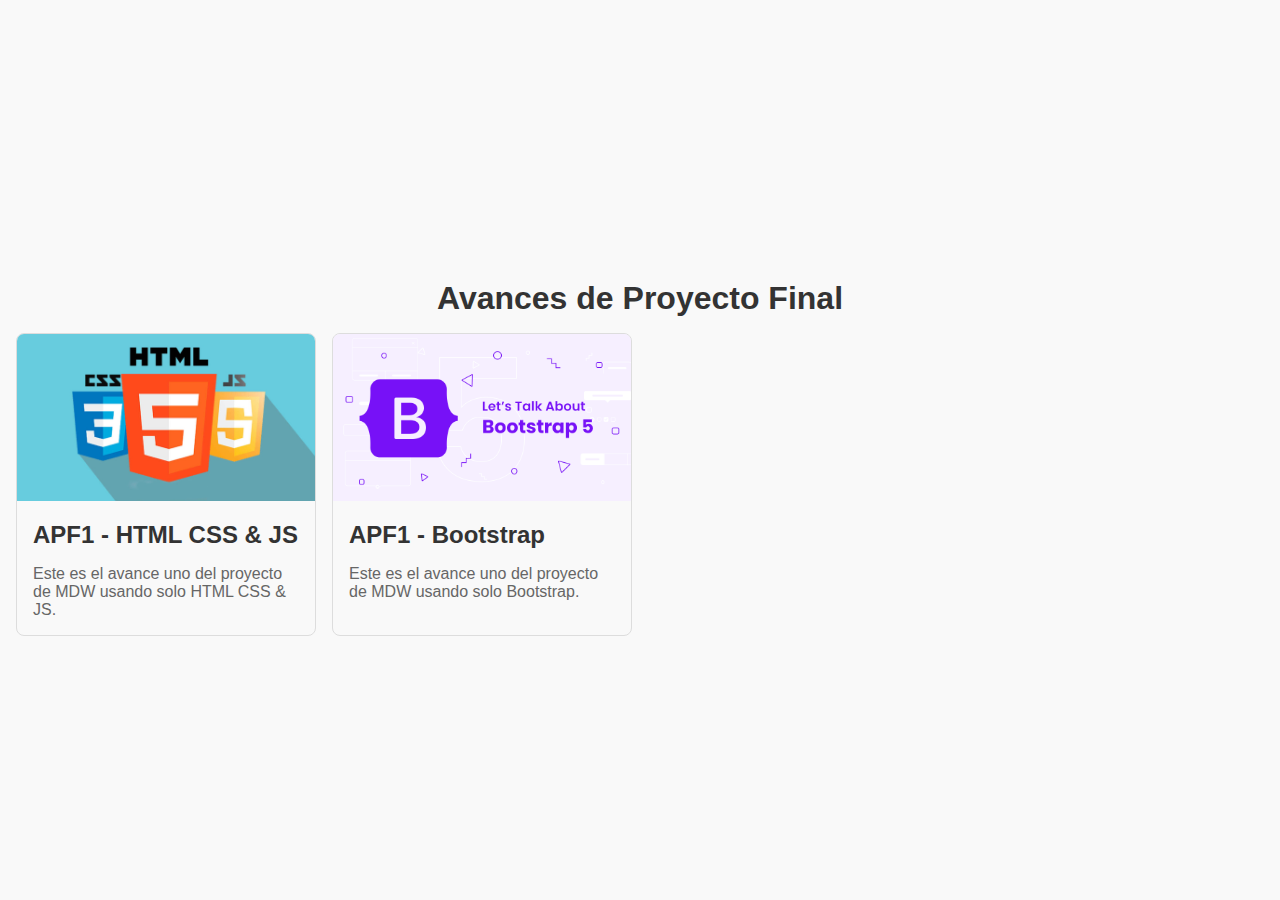
<file: index.html>
<!DOCTYPE html>
<html lang="es">
<head>
  <meta charset="UTF-8" />
  <meta name="viewport" content="width=device-width, initial-scale=1.0" />
  <link rel="stylesheet" href="assets/style.css">
  <title>Avances de Proyecto Final</title> <!-- Cambié el título del documento para ser más descriptivo -->
</head>
<body>
  <h1 style="text-align: center; margin: 1rem;">Avances de Proyecto Final</h1> <!-- Añadí estilo para centrar el título -->
  
  <div class="card-container"> <!-- Contenedor para las tarjetas -->
    <a href="./seraphine_code/pages/index.html" class="card">
      <img src="assets/html-css-javascript.jpg" alt="Descripción de la imagen" class="card-img" />
      <h2 class="card-title">APF1 - HTML CSS & JS</h2>
      <p class="card-description">
        Este es el avance uno del proyecto de MDW usando solo HTML CSS & JS.
      </p>
    </a>
    
    <a href="./seraphine_code_bootstrap/pages/index.html" class="card">
      <img src="assets/bootstrap.png" alt="Descripción de la imagen" class="card-img" />
      <h2 class="card-title">APF1 - Bootstrap</h2>
      <p class="card-description">
        Este es el avance uno del proyecto de MDW usando solo Bootstrap.
      </p>
    </a>
  </div>
</body>
</html>
</file>
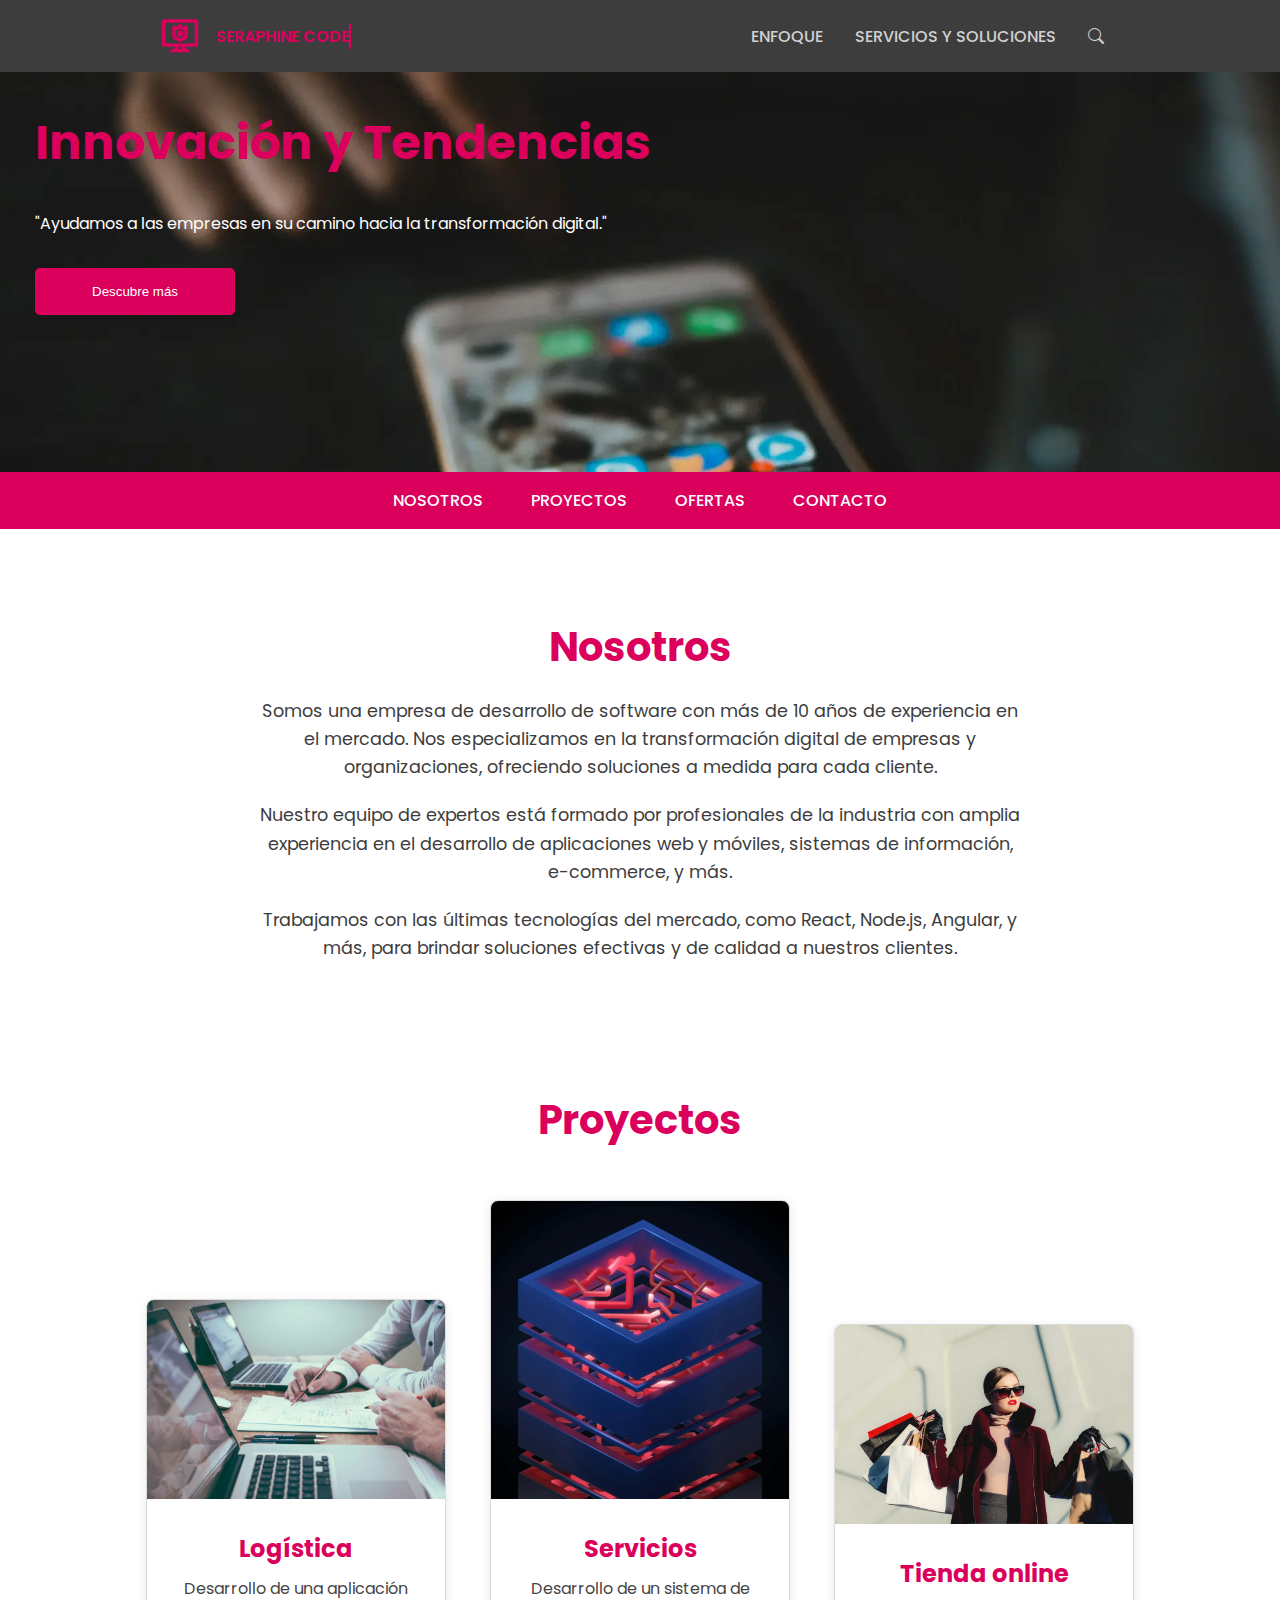
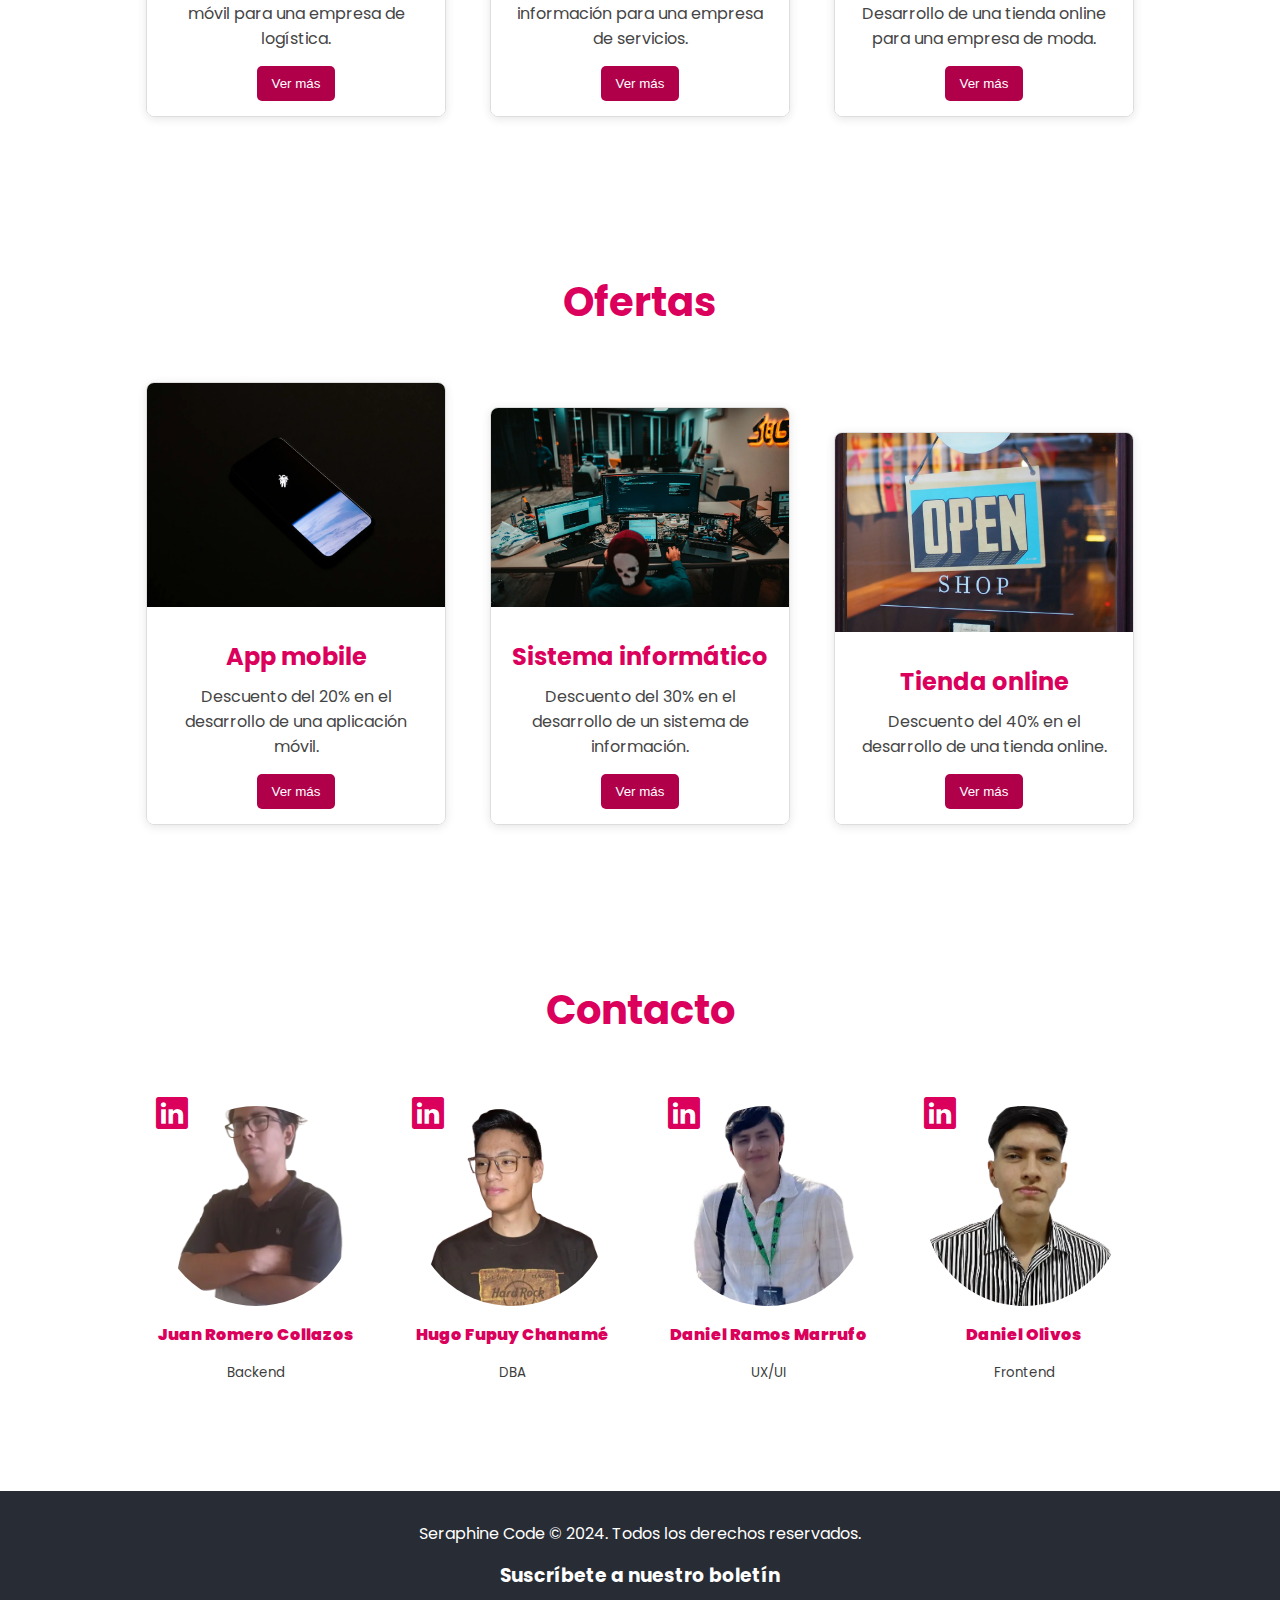
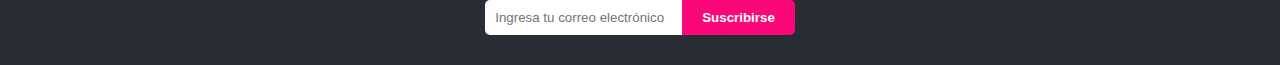
<file: seraphine_code/pages/index.html>
<!DOCTYPE html>
<html lang="es">
  <head>
    <meta charset="UTF-8" />
    <meta name="viewport" content="width=device-width, initial-scale=1.0" />
    <link rel="icon" href="../favicon.svg" type="image/svg+xml" />
    <link
      rel="stylesheet"
      href="https://cdn.jsdelivr.net/npm/bootstrap-icons@1.11.3/font/bootstrap-icons.min.css"
    />
    <link rel="stylesheet" href="../src/css/style.css" />
    <title>seraphine code :: Inicio</title>
  </head>
  <body>
    <header>
      <a href="#" class="logo">
        <img src="../favicon.svg" alt="Seraphine Code" />
        <h1>seraphine code</h1>
      </a>
      <nav>
        <ul>
          <li class="btn-container">
            <a href="#" class="btn-nav">Enfoque</a>
            <div class="drop-down">
              <a href="#">Transformación de servicio de TI</a>
              <a href="#">Transformación de porfolio de aplicaciones</a>
            </div>
          </li>
          <li class="btn-container">
            <a href="#" class="btn-nav">Servicios y soluciones</a>
            <div class="drop-down service-solution">
              <div class="container-service">
                <h2>Servicios</h2>
                <a href="#">Mantenimiento</a>
                <a href="#">Desarrollo</a>
                <a href="#">Consultoría</a>
              </div>
              <div class="container-service">
                <h2>Soluciones</h2>
                <a href="#">E-commerce</a>
                <a href="#">Sistemas de información</a>
                <a href="#">Aplicaciones móviles</a>
              </div>
            </div>
          </li>
          <li class="btn-container">
            <i class="bi bi-search"></i>
            <div class="drop-down search">
              <input type="text" placeholder="Buscar aquí" />
            </div>
          </li>
        </ul>
      </nav>
    </header>
    <section class="slider">
      <div class="slider-container">
        <div class="slide">
          <img src="../src/img/imagen1.webp" alt="Slide 1" />
          <div class="slide-content">
            <h2>Innovación y Tendencias</h2>
            <p>
              "Ayudamos a las empresas en su camino hacia la transformación
              digital."
            </p>
            <button>Descubre más</button>
          </div>
        </div>
        <div class="slide">
          <img src="../src/img/imagen2.webp" alt="Slide 2" />
          <div class="slide-content">
            <h2>Equipo de Expertos</h2>
            <p>
              "Colaboramos con expertos de la industria para ofrecerte lo
              mejor."
            </p>
            <button>Descubre más</button>
          </div>
        </div>
        <div class="slide">
          <img src="../src/img/imagen3.webp" alt="Slide 3" />
          <div class="slide-content">
            <h2>Tecnologías Utilizadas</h2>
            <p>
              "Utilizamos las últimas tecnologías como React, Node.js, y más
              para brindar soluciones efectivas."
            </p>
            <button>Descubre más</button>
          </div>
        </div>
      </div>
    </section>
    <nav class="nav-secundary">
      <a href="./#nosotros">Nosotros</a>
      <a href="./#proyectos">Proyectos</a>
      <a href="./#ofertas">Ofertas</a>
      <a href="./#contacto">Contacto</a>
    </nav>
    <main>
      <section id="nostros">
        <h2>Nosotros</h2>
        <p>
          Somos una empresa de desarrollo de software con más de 10 años de
          experiencia en el mercado. Nos especializamos en la transformación
          digital de empresas y organizaciones, ofreciendo soluciones a medida
          para cada cliente.
        </p>
        <p>
          Nuestro equipo de expertos está formado por profesionales de la
          industria con amplia experiencia en el desarrollo de aplicaciones web
          y móviles, sistemas de información, e-commerce, y más.
        </p>
        <p>
          Trabajamos con las últimas tecnologías del mercado, como React,
          Node.js, Angular, y más, para brindar soluciones efectivas y de
          calidad a nuestros clientes.
        </p>
      </section>
      <section id="proyectos">
        <h2>Proyectos</h2>
        <div class="project">
          <img src="../src/img/proyecto1.webp" alt="Proyecto 1" />
          <div class="project-content">
            <h3>Logística</h3>
            <p>
              Desarrollo de una aplicación móvil para una empresa de logística.
            </p>
            <button onclick="openModal('modal1')">Ver más</button>
          </div>
        </div>
        <div class="project">
          <img src="../src/img/proyecto2.webp" alt="Proyecto 2" />
          <div class="project-content">
            <h3>Servicios</h3>
            <p>
              Desarrollo de un sistema de información para una empresa de
              servicios.
            </p>
            <button onclick="openModal('modal2')">Ver más</button>
          </div>
        </div>
        <div class="project">
          <img src="../src/img/proyecto3.webp" alt="Proyecto 3" />
          <div class="project-content">
            <h3>Tienda online</h3>
            <p>Desarrollo de una tienda online para una empresa de moda.</p>
            <button onclick="openModal('modal3')">Ver más</button>
          </div>
        </div>

        <!-- Modales -->
        <div id="modal1" class="modal">
          <div class="modal-content">
            <span class="close" onclick="closeModal('modal1')">&times;</span>
            <h3>Logística</h3>
            <p>
              Detalles sobre el desarrollo de una aplicación móvil para una
              empresa de logística. Esta aplicación móvil fue diseñada para
              optimizar los procesos de logística de la empresa, permitiendo
              un seguimiento en tiempo real de los envíos, la gestión de
              inventario y la coordinación de rutas de entrega. Además, se
              implementaron funcionalidades como la generación de informes y
              estadísticas para facilitar la toma de decisiones. El
              desarrollo de esta aplicación se realizó utilizando
              tecnologías como React Native y Firebase, garantizando un
              rendimiento y seguridad óptimos.
            </p>
          </div>
        </div>

        <div id="modal2" class="modal">
          <div class="modal-content">
            <span class="close" onclick="closeModal('modal2')">&times;</span>
            <h3>Servicios</h3>
            <p>
              Detalles sobre el desarrollo de un sistema de información para
              una empresa de servicios. Este sistema de información fue
              diseñado para optimizar los procesos internos de la empresa,
              permitiendo una gestión eficiente de los servicios ofrecidos.
              Se implementaron funcionalidades como la gestión de clientes,
              seguimiento de proyectos y generación de informes para
              facilitar la toma de decisiones. El desarrollo de este sistema
              se realizó utilizando tecnologías como HTML, CSS, JavaScript y
              MySQL, garantizando un rendimiento y seguridad óptimos.
            </p>
          </div>
        </div>

        <div id="modal3" class="modal">
          <div class="modal-content">
            <span class="close" onclick="closeModal('modal3')">&times;</span>
            <h3>Tienda online</h3>
            <p>
              Detalles sobre el desarrollo de una tienda online para una
              empresa de moda. Esta tienda online fue diseñada para ofrecer
              una experiencia de compra única y atractiva para los clientes.
              Implementamos un diseño moderno y funcional, con
              características como carrito de compras, opciones de pago
              seguras y seguimiento de pedidos en tiempo real. Además, se
              integraron herramientas de marketing digital para aumentar la
              visibilidad y el alcance de la tienda. Nuestro equipo de
              expertos en desarrollo web utilizó tecnologías como HTML, CSS,
              JavaScript y PHP para garantizar un rendimiento óptimo y una
              experiencia de usuario fluida. ¡Explora nuestra tienda online
              y descubre las últimas tendencias de moda!
            </p>
          </div>
        </div>
      </section>
      <section id="ofertas">
        <h2>Ofertas</h2>
        <div class="offer">
          <img src="../src/img/oferta1.webp" alt="Oferta 1" />
          <div class="offer-content">
            <h3>App mobile</h3>
            <p>Descuento del 20% en el desarrollo de una aplicación móvil.</p>
            <button>Ver más</button>
          </div>
        </div>
        <div class="offer">
          <img src="../src/img/oferta2.webp" alt="Oferta 2" />
          <div class="offer-content">
            <h3>Sistema informático</h3>
            <p>
              Descuento del 30% en el desarrollo de un sistema de información.
            </p>
            <button>Ver más</button>
          </div>
        </div>
        <div class="offer">
          <img src="../src/img/oferta3.webp" alt="Oferta 3" />
          <div class="offer-content">
            <h3>Tienda online</h3>
            <p>Descuento del 40% en el desarrollo de una tienda online.</p>
            <button>Ver más</button>
          </div>
        </div>
      </section>
      <section id="contacto">
        <h2>Contacto</h2>
        <div>
          <div class="dev">
            <a
              href="https://www.linkedin.com/in/juan-bladimir-romero-collazos/"
              class="social"
              ><i class="bi bi-linkedin"></i
            ></a>
            <img src="../src/img/juan_dev.webp" alt="" />
            <span>Juan Romero Collazos</span>
            <small>Backend</small>
          </div>
          <div class="dev">
            <a
              href="https://www.linkedin.com/in/hugo-fupuy-chamam%C3%A9-70002a304/"
              class="social"
              ><i class="bi bi-linkedin"></i
            ></a>
            <img src="../src/img/hugo_dev.webp" alt="" />
            <span>Hugo Fupuy Chanamé</span>
            <small>DBA</small>
          </div>
          <div class="dev">
            <a
              href="https://www.linkedin.com/in/daniel-ramos-marrufo-71969b247/"
              class="social"
              ><i class="bi bi-linkedin"></i
            ></a>
            <img src="../src/img/daniel_dev.webp" alt="" />
            <span>Daniel Ramos Marrufo</span>
            <small>UX/UI</small>
          </div>
          <div class="dev">
            <a href="#" class="social"><i class="bi bi-linkedin"></i></a>
            <img src="../src/img/daniel_olivares_dev.webp" alt="" />
            <span>Daniel Olivos</span>
            <small>Frontend</small>
          </div>
        </div>
      </section>
    </main>
    <footer>
      <div class="footer-container">
        <p>Seraphine Code &copy; 2024. Todos los derechos reservados.</p>
        <div class="footer-form">
          <h3>Suscríbete a nuestro boletín</h3>
          <form id="subscribe-form">
            <input
              type="email"
              placeholder="Ingresa tu correo electrónico"
              required
            />
            <button type="submit">Suscribirse</button>
          </form>
        </div>
      </div>
    </footer>
    <script src="../src/js/script.js"></script>
    <script src="../src/js/slider.js"></script>
    <script src="../src/js/modal.js"></script>
  </body>
</html>
</file>
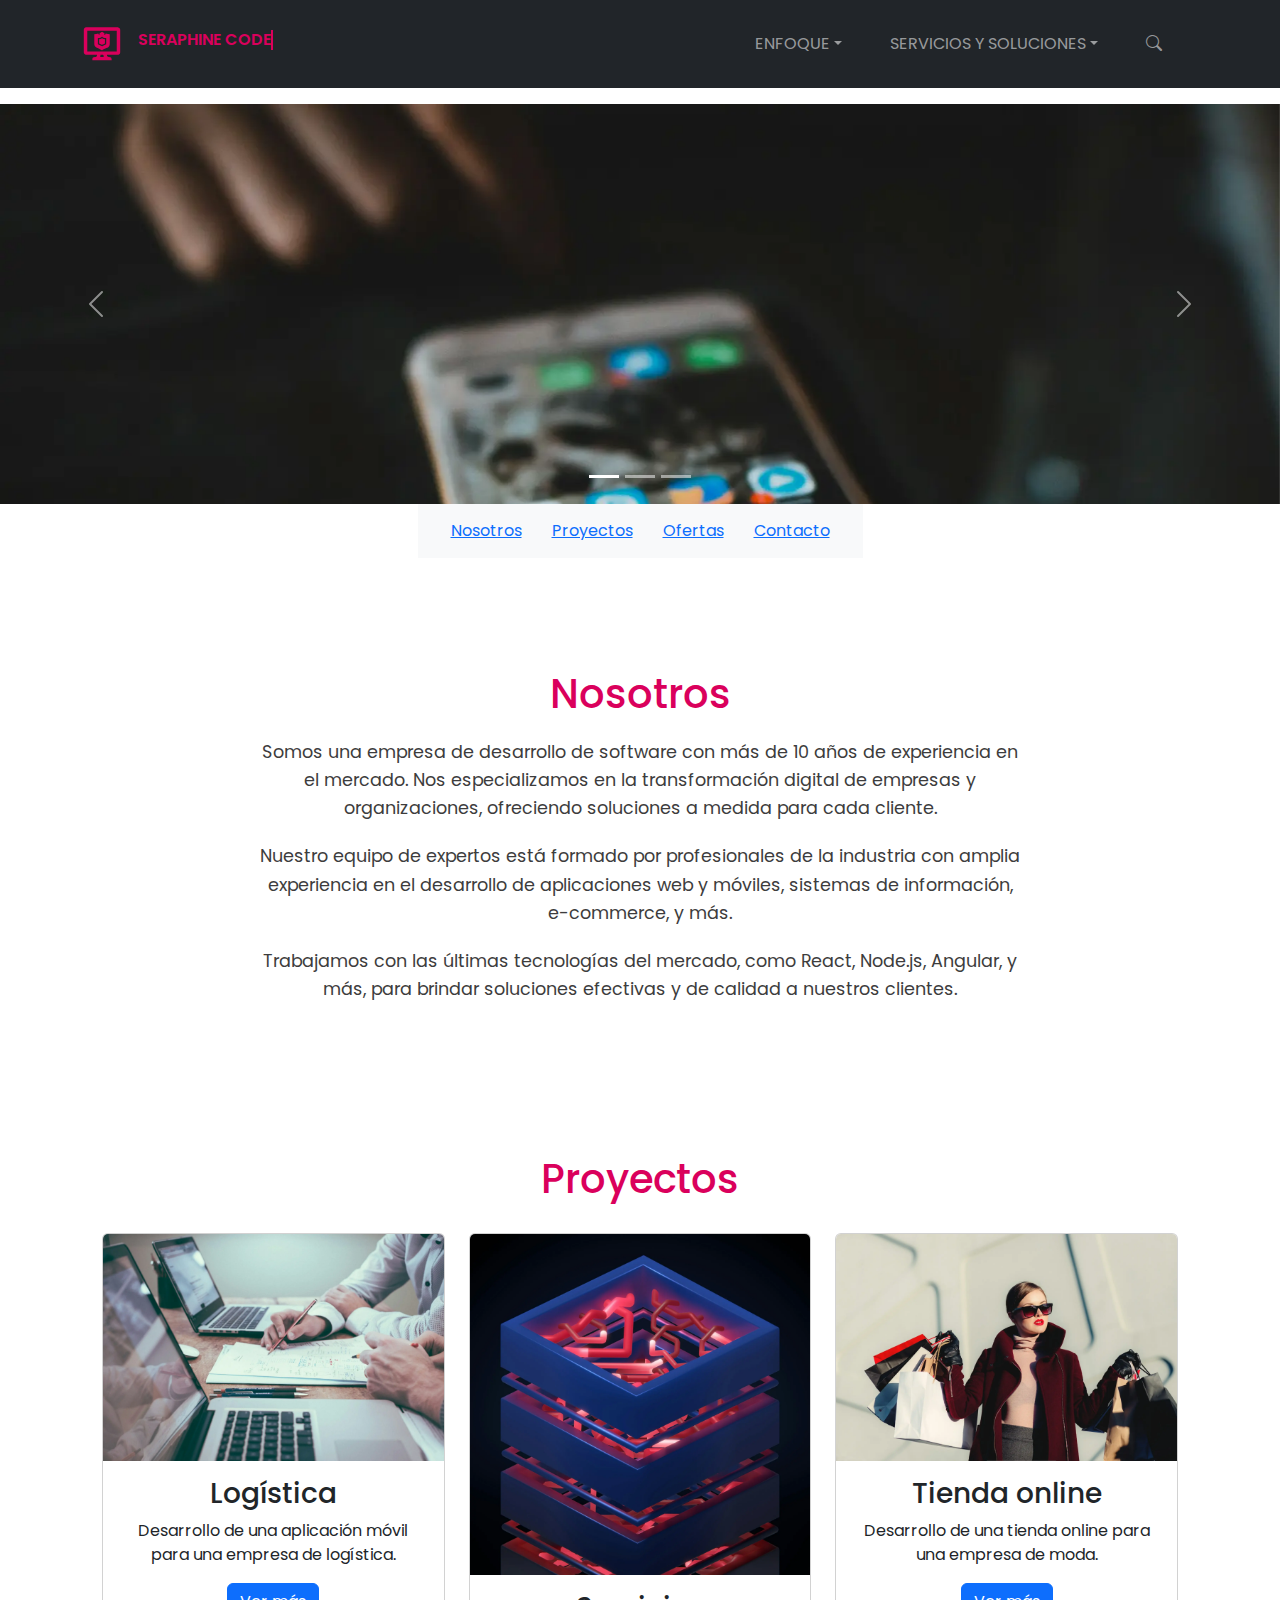
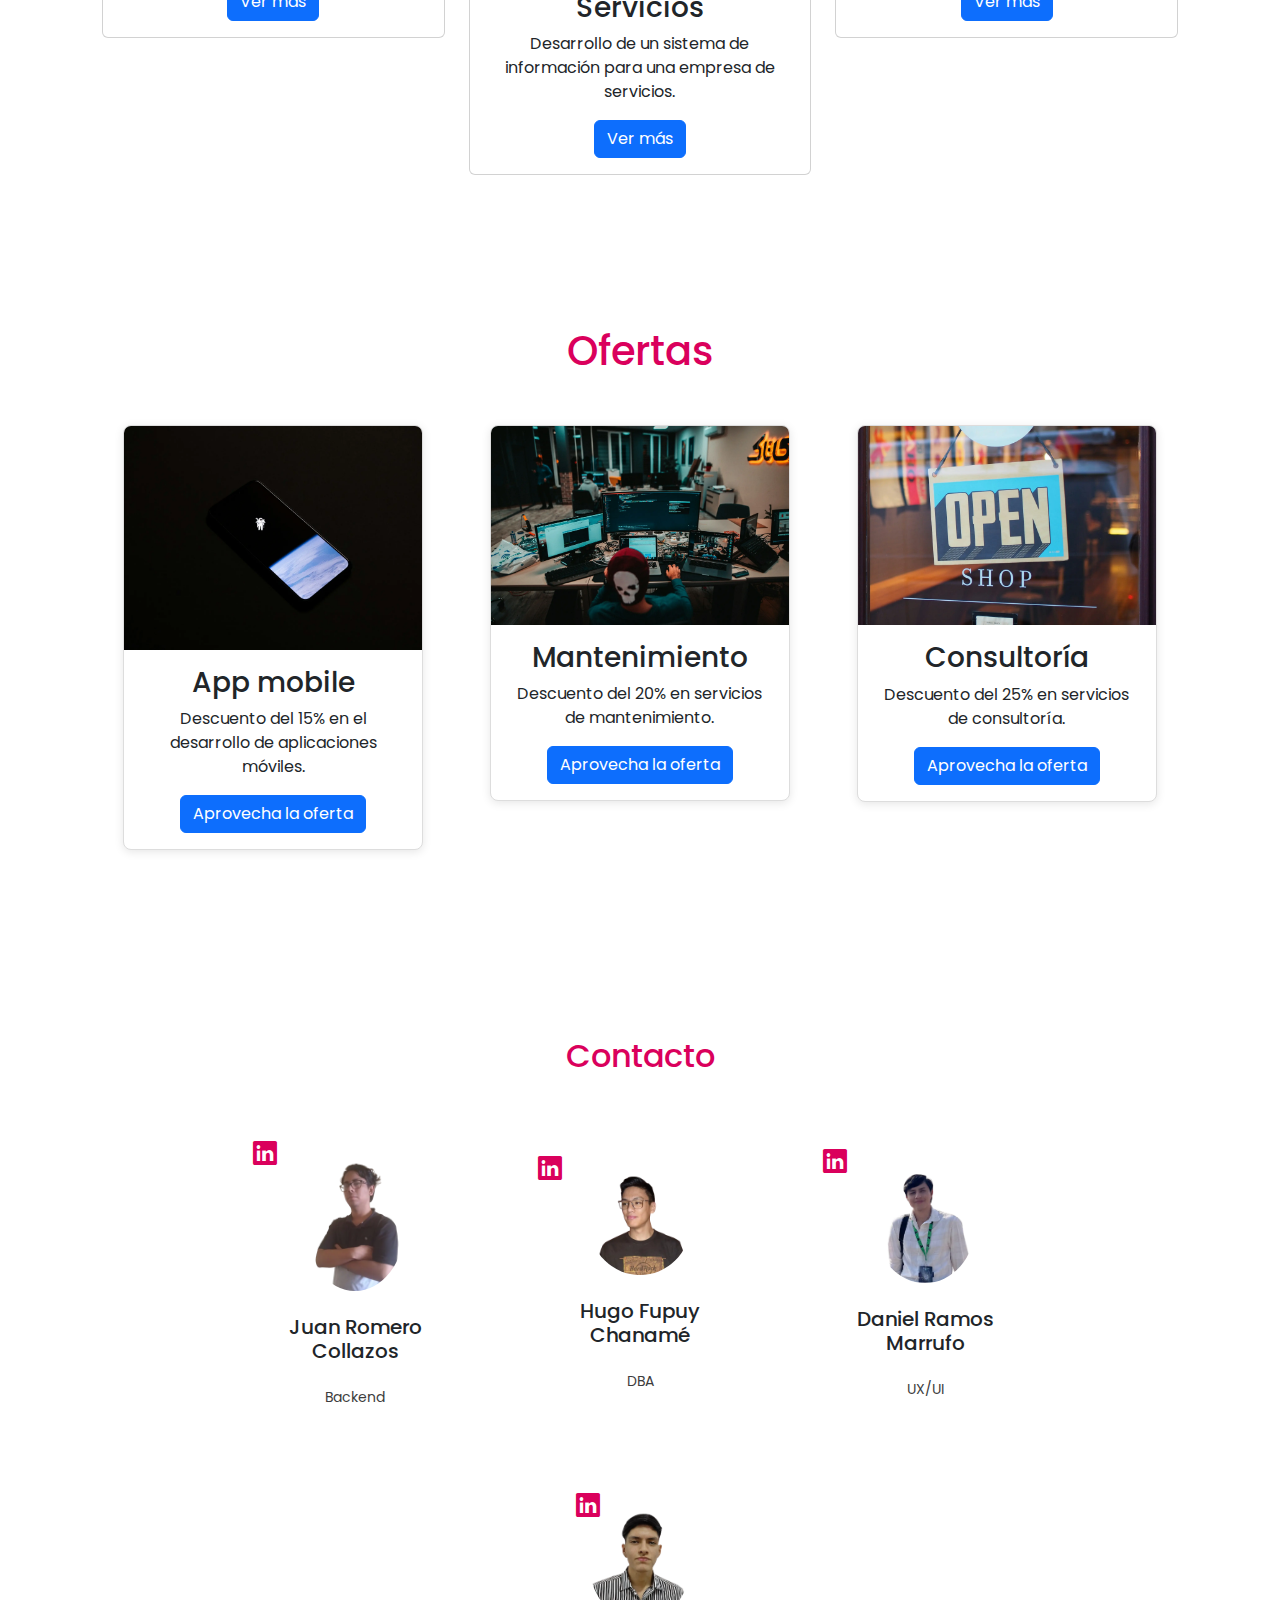
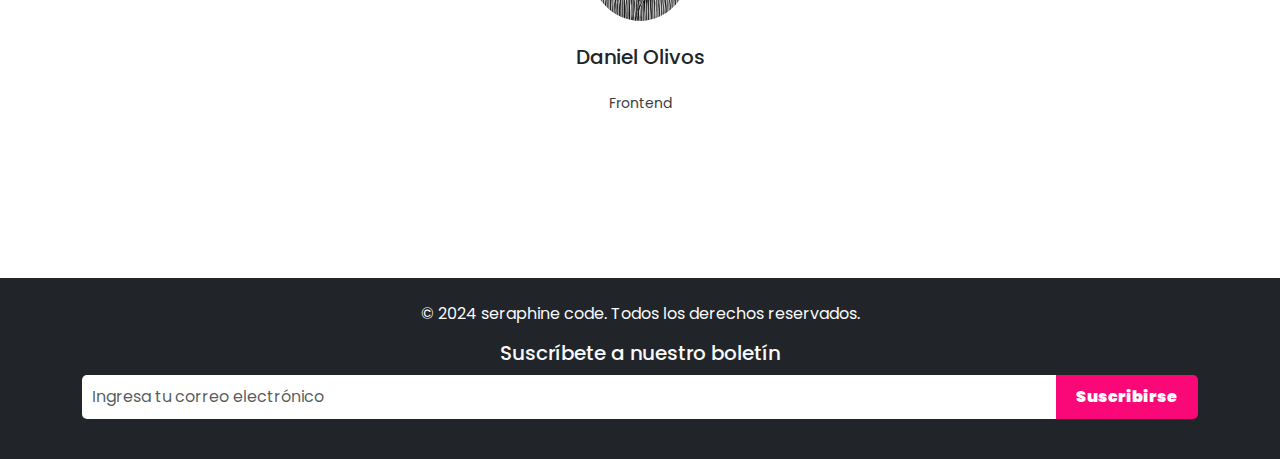
<file: seraphine_code_bootstrap/pages/index.html>
<!DOCTYPE html>
<html lang="es">
  <head>
    <meta charset="UTF-8" />
    <meta name="viewport" content="width=device-width, initial-scale=1.0" />
    <link rel="icon" href="../favicon.svg" type="image/svg+xml" />
    <link
      rel="stylesheet"
      href="https://cdn.jsdelivr.net/npm/bootstrap-icons@1.11.3/font/bootstrap-icons.min.css"
    />
    <link
      href="https://cdn.jsdelivr.net/npm/bootstrap@5.3.3/dist/css/bootstrap.min.css"
      rel="stylesheet"
      integrity="sha384-QWTKZyjpPEjISv5WaRU9OFeRpok6YctnYmDr5pNlyT2bRjXh0JMhjY6hW+ALEwIH"
      crossorigin="anonymous"
    />
    <script
      src="https://cdn.jsdelivr.net/npm/bootstrap@5.3.3/dist/js/bootstrap.bundle.min.js"
      integrity="sha384-YvpcrYf0tY3lHB60NNkmXc5s9fDVZLESaAA55NDzOxhy9GkcIdslK1eN7N6jIeHz"
      crossorigin="anonymous"
    ></script>
    <link rel="stylesheet" href="../src/css/style.css" />
    <title>seraphine code :: Inicio</title>
  </head>
  <body>
    <header class="bg-dark p-3">
      <div class="container d-flex justify-content-between align-items-center">
        <a href="#" class="logo d-flex align-items-center">
          <img src="../favicon.svg" alt="Seraphine Code" class="mr-2" />
          <h1 class="h4">seraphine code</h1>
        </a>
        <nav class="navbar navbar-expand-sm bg-dark navbar-dark">
          <div class="container-fluid">
            <!-- Botón colapsable para pantallas pequeñas -->
            <button
              class="navbar-toggler"
              type="button"
              data-bs-toggle="collapse"
              data-bs-target="#navbarContent"
            >
              <span class="navbar-toggler-icon"></span>
            </button>

            <!-- Contenido del navbar -->
            <div class="collapse navbar-collapse" id="navbarContent">
              <ul class="navbar-nav me-auto">
                <!-- Primer dropdown -->
                <li class="nav-item dropdown">
                  <a
                    href="#"
                    class="nav-link dropdown-toggle"
                    id="enfoqueDropdown"
                    role="button"
                    data-bs-toggle="dropdown"
                    aria-expanded="false"
                    >Enfoque</a
                  >
                  <ul class="dropdown-menu" aria-labelledby="enfoqueDropdown">
                    <li>
                      <a class="dropdown-item" href="#"
                        >Transformación de servicio de TI</a
                      >
                    </li>
                    <li>
                      <a class="dropdown-item" href="#"
                        >Transformación de portafolio de aplicaciones</a
                      >
                    </li>
                  </ul>
                </li>

                <!-- Segundo dropdown -->
                <li class="nav-item dropdown">
                  <a
                    href="#"
                    class="nav-link dropdown-toggle"
                    id="serviciosDropdown"
                    role="button"
                    data-bs-toggle="dropdown"
                    aria-expanded="false"
                    >Servicios y soluciones</a
                  >
                  <ul class="dropdown-menu" aria-labelledby="serviciosDropdown">
                    <h6 class="dropdown-header">Servicios</h6>
                    <li><a class="dropdown-item" href="#">Mantenimiento</a></li>
                    <li><a class="dropdown-item" href="#">Desarrollo</a></li>
                    <li><a class="dropdown-item" href="#">Consultoría</a></li>
                    <div class="dropdown-divider"></div>
                    <h6 class="dropdown-header">Soluciones</h6>
                    <li><a class="dropdown-item" href="#">E-commerce</a></li>
                    <li>
                      <a class="dropdown-item" href="#"
                        >Sistemas de información</a
                      >
                    </li>
                    <li>
                      <a class="dropdown-item" href="#">Aplicaciones móviles</a>
                    </li>
                  </ul>
                </li>

                <!-- Icono de búsqueda con barra colapsable -->
                <li class="nav-item">
                  <a
                    class="nav-link"
                    href="#"
                    data-bs-toggle="collapse"
                    data-bs-target="#searchBar"
                    aria-expanded="false"
                  >
                    <i class="bi bi-search"></i>
                  </a>
                </li>
              </ul>

              <!-- Barra de búsqueda colapsable -->
              <div class="collapse mr-2" id="searchBar">
                <input
                  type="text"
                  class="form-control"
                  placeholder="Buscar aquí"
                  style="width: 200px"
                />
              </div>
            </div>
          </div>
        </nav>
      </div>
    </header>

    <section class="slider mt-3">
      <div id="demo" class="carousel slide" data-bs-ride="carousel">
        <!-- Indicators/dots -->
        <div class="carousel-indicators">
          <button
            type="button"
            data-bs-target="#demo"
            data-bs-slide-to="0"
            class="active"
          ></button>
          <button
            type="button"
            data-bs-target="#demo"
            data-bs-slide-to="1"
          ></button>
          <button
            type="button"
            data-bs-target="#demo"
            data-bs-slide-to="2"
          ></button>
        </div>

        <!-- The slideshow/carousel -->
        <div class="carousel-inner">
          <div class="carousel-item active">
            <img
              src="../src/img/imagen1.webp"
              alt="Innovación y Tendencias"
              class="d-block w-100 slider-img"
            />
            <div class="carousel-caption d-none d-md-block">
              <h2>Innovación y Tendencias</h2>
              <p>
                "Ayudamos a las empresas en su camino hacia la transformación
                digital."
              </p>
              <button class="btn btn-primary">Descubre más</button>
            </div>
          </div>
          <div class="carousel-item">
            <img
              src="../src/img/imagen2.webp"
              alt="Equipo de Expertos"
              class="d-block w-100 slider-img"
            />
            <div class="carousel-caption d-none d-md-block">
              <h2>Equipo de Expertos</h2>
              <p>
                "Colaboramos con expertos de la industria para ofrecerte lo
                mejor."
              </p>
              <button class="btn btn-primary">Descubre más</button>
            </div>
          </div>
          <div class="carousel-item">
            <img
              src="../src/img/imagen3.webp"
              alt="Tecnologías Utilizadas"
              class="d-block w-100 slider-img"
            />
            <div class="carousel-caption d-none d-md-block">
              <h2>Tecnologías Utilizadas</h2>
              <p>
                "Utilizamos las últimas tecnologías como React, Node.js, y más
                para brindar soluciones efectivas."
              </p>
              <button class="btn btn-primary">Descubre más</button>
            </div>
          </div>
        </div>

        <!-- Left and right controls/icons -->
        <button
          class="carousel-control-prev"
          type="button"
          data-bs-target="#demo"
          data-bs-slide="prev"
        >
          <span class="carousel-control-prev-icon"></span>
        </button>
        <button
          class="carousel-control-next"
          type="button"
          data-bs-target="#demo"
          data-bs-slide="next"
        >
          <span class="carousel-control-next-icon"></span>
        </button>
      </div>
    </section>

    <nav class="nav-danger bg-light p-2">
      <div class="container">
        <a href="./#nosotros" class="btn btn-link">Nosotros</a>
        <a href="./#proyectos" class="btn btn-link">Proyectos</a>
        <a href="./#ofertas" class="btn btn-link">Ofertas</a>
        <a href="./#contacto" class="btn btn-link">Contacto</a>
      </div>
    </nav>

    <main class="container my-4">
      <section id="nostros">
        <h2>Nosotros</h2>
        <p>
          Somos una empresa de desarrollo de software con más de 10 años de
          experiencia en el mercado. Nos especializamos en la transformación
          digital de empresas y organizaciones, ofreciendo soluciones a medida
          para cada cliente.
        </p>
        <p>
          Nuestro equipo de expertos está formado por profesionales de la
          industria con amplia experiencia en el desarrollo de aplicaciones web
          y móviles, sistemas de información, e-commerce, y más.
        </p>
        <p>
          Trabajamos con las últimas tecnologías del mercado, como React,
          Node.js, Angular, y más, para brindar soluciones efectivas y de
          calidad a nuestros clientes.
        </p>
      </section>

      <section id="proyectos" class="mt-4">
        <h2>Proyectos</h2>
        <div class="row">
          <div class="col-md-4 mb-4">
            <div class="card">
              <img
                src="../src/img/proyecto1.webp"
                class="card-img-top"
                alt="Proyecto 1"
              />
              <div class="card-body">
                <h3 class="card-title">Logística</h3>
                <p class="card-text">
                  Desarrollo de una aplicación móvil para una empresa de
                  logística.
                </p>
                <button
                  class="btn btn-primary"
                  data-bs-toggle="modal"
                  data-bs-target="#modal1"
                >
                  Ver más
                </button>
              </div>
            </div>
          </div>
          <div class="col-md-4 mb-4">
            <div class="card">
              <img
                src="../src/img/proyecto2.webp"
                class="card-img-top"
                alt="Proyecto 2"
              />
              <div class="card-body">
                <h3 class="card-title">Servicios</h3>
                <p class="card-text">
                  Desarrollo de un sistema de información para una empresa de
                  servicios.
                </p>
                <button
                  class="btn btn-primary"
                  data-bs-toggle="modal"
                  data-bs-target="#modal2"
                >
                  Ver más
                </button>
              </div>
            </div>
          </div>
          <div class="col-md-4 mb-4">
            <div class="card">
              <img
                src="../src/img/proyecto3.webp"
                class="card-img-top"
                alt="Proyecto 3"
              />
              <div class="card-body">
                <h3 class="card-title">Tienda online</h3>
                <p class="card-text">
                  Desarrollo de una tienda online para una empresa de moda.
                </p>
                <button
                  class="btn btn-primary"
                  data-bs-toggle="modal"
                  data-bs-target="#modal3"
                >
                  Ver más
                </button>
              </div>
            </div>
          </div>
        </div>

        <!-- Modales -->
        <div id="modal1" class="modal fade" tabindex="-1" aria-hidden="true">
          <div class="modal-dialog">
            <div class="modal-content">
              <div class="modal-header">
                <h3 class="modal-title">Logística</h3>
                <button
                  type="button"
                  class="btn-close"
                  data-bs-dismiss="modal"
                  aria-label="Close"
                ></button>
              </div>
              <div class="modal-body">
                <p>
                  Detalles sobre el desarrollo de una aplicación móvil para una
                  empresa de logística. Esta aplicación móvil fue diseñada para
                  optimizar los procesos de logística de la empresa, permitiendo
                  un seguimiento en tiempo real de los envíos, la gestión de
                  inventario y la coordinación de rutas de entrega. Además, se
                  implementaron funcionalidades como la generación de informes y
                  estadísticas para facilitar la toma de decisiones. El
                  desarrollo de esta aplicación se realizó utilizando
                  tecnologías como React Native y Firebase, garantizando un
                  rendimiento y seguridad óptimos.
                </p>
              </div>
            </div>
          </div>
        </div>

        <div id="modal2" class="modal fade" tabindex="-1" aria-hidden="true">
          <div class="modal-dialog">
            <div class="modal-content">
              <div class="modal-header">
                <h3 class="modal-title">Servicios</h3>
                <button
                  type="button"
                  class="btn-close"
                  data-bs-dismiss="modal"
                  aria-label="Close"
                ></button>
              </div>
              <div class="modal-body">
                <p>
                  Detalles sobre el desarrollo de un sistema de información para
                  una empresa de servicios. Este sistema de información fue
                  diseñado para optimizar los procesos internos de la empresa,
                  permitiendo una gestión eficiente de los servicios ofrecidos.
                  Se implementaron funcionalidades como la gestión de clientes,
                  seguimiento de proyectos y generación de informes para
                  facilitar la toma de decisiones. El desarrollo de este sistema
                  se realizó utilizando tecnologías como HTML, CSS, JavaScript y
                  MySQL, garantizando un rendimiento y seguridad óptimos.
                </p>
              </div>
            </div>
          </div>
        </div>

        <div id="modal3" class="modal fade" tabindex="-1" aria-hidden="true">
          <div class="modal-dialog">
            <div class="modal-content">
              <div class="modal-header">
                <h3 class="modal-title">Tienda online</h3>
                <button
                  type="button"
                  class="btn-close"
                  data-bs-dismiss="modal"
                  aria-label="Close"
                ></button>
              </div>
              <div class="modal-body">
                <p>
                  Detalles sobre el desarrollo de una tienda online para una
                  empresa de moda. Esta tienda online fue diseñada para ofrecer
                  una experiencia de compra única y atractiva para los clientes.
                  Implementamos un diseño moderno y funcional, con
                  características como carrito de compras, opciones de pago
                  seguras y seguimiento de pedidos en tiempo real. Además, se
                  integraron herramientas de marketing digital para aumentar la
                  visibilidad y el alcance de la tienda. Nuestro equipo de
                  expertos en desarrollo web utilizó tecnologías como HTML, CSS,
                  JavaScript y PHP para garantizar un rendimiento óptimo y una
                  experiencia de usuario fluida. ¡Explora nuestra tienda online
                  y descubre las últimas tendencias de moda!
                </p>
              </div>
            </div>
          </div>
        </div>
      </section>

      <section id="ofertas">
        <h2 class="h3">Ofertas</h2>
        <div class="row">
          <div class="col-md-4 mb-4">
            <div class="offer card">
              <img
                src="../src/img/oferta1.webp"
                alt="Oferta 1"
                class="card-img-top"
              />
              <div class="card-body">
                <h3 class="card-title">App mobile</h3>
                <p class="card-text">
                  Descuento del 15% en el desarrollo de aplicaciones móviles.
                </p>
                <button class="btn btn-primary">Aprovecha la oferta</button>
              </div>
            </div>
          </div>
          <div class="col-md-4 mb-4">
            <div class="offer card">
              <img
                src="../src/img/oferta2.webp"
                alt="Oferta 2"
                class="card-img-top"
              />
              <div class="card-body">
                <h3 class="card-title">Mantenimiento</h3>
                <p class="card-text">
                  Descuento del 20% en servicios de mantenimiento.
                </p>
                <button class="btn btn-primary">Aprovecha la oferta</button>
              </div>
            </div>
          </div>
          <div class="col-md-4 mb-4">
            <div class="offer card">
              <img
                src="../src/img/oferta3.webp"
                alt="Oferta 3"
                class="card-img-top"
              />
              <div class="card-body">
                <h3 class="card-title">Consultoría</h3>
                <p class="card-text">
                  Descuento del 25% en servicios de consultoría.
                </p>
                <button class="btn btn-primary">Aprovecha la oferta</button>
              </div>
            </div>
          </div>
        </div>
      </section>

      <section id="contacto" class="py-5">
        <div class="container">
          <h2 class="text-center mb-4">Contacto</h2>
          <div class="row">
            <div class="col-md-3 col-sm-6 mb-4">
              <div class="text-center dev">
                <a
                  href="https://www.linkedin.com/in/juan-bladimir-romero-collazos/"
                  class="social d-block mb-2"
                >
                  <i class="bi bi-linkedin" style="font-size: 1.5rem"></i>
                </a>
                <img
                  src="../src/img/juan_dev.webp"
                  alt="Juan Romero Collazos"
                  class="img-fluid rounded-circle mb-2"
                  style="width: 100px"
                />
                <h5>Juan Romero Collazos</h5>
                <small>Backend</small>
              </div>
            </div>
            <div class="col-md-3 col-sm-6 mb-4">
              <div class="text-center dev">
                <a
                  href="https://www.linkedin.com/in/hugo-fupuy-chamam%C3%A9-70002a304/"
                  class="social d-block mb-2"
                >
                  <i class="bi bi-linkedin" style="font-size: 1.5rem"></i>
                </a>
                <img
                  src="../src/img/hugo_dev.webp"
                  alt="Hugo Fupuy Chanamé"
                  class="img-fluid rounded-circle mb-2"
                  style="width: 100px"
                />
                <h5>Hugo Fupuy Chanamé</h5>
                <small>DBA</small>
              </div>
            </div>
            <div class="col-md-3 col-sm-6 mb-4">
              <div class="text-center dev">
                <a
                  href="https://www.linkedin.com/in/daniel-ramos-marrufo-71969b247/"
                  class="social d-block mb-2"
                >
                  <i class="bi bi-linkedin" style="font-size: 1.5rem"></i>
                </a>
                <img
                  src="../src/img/daniel_dev.webp"
                  alt="Daniel Ramos Marrufo"
                  class="img-fluid rounded-circle mb-2"
                  style="width: 100px"
                />
                <h5>Daniel Ramos Marrufo</h5>
                <small>UX/UI</small>
              </div>
            </div>
            <div class="col-md-3 col-sm-6 mb-4">
              <div class="text-center dev">
                <a href="#" class="social d-block mb-2">
                  <i class="bi bi-linkedin" style="font-size: 1.5rem"></i>
                </a>
                <img
                  src="../src/img/daniel_olivares_dev.webp"
                  alt="Daniel Olivos"
                  class="img-fluid rounded-circle mb-2"
                  style="width: 100px"
                />
                <h5>Daniel Olivos</h5>
                <small>Frontend</small>
              </div>
            </div>
          </div>
        </div>
      </section>
    </main>

    <footer class="bg-dark text-light text-center p-4">
      <div class="container">
        <p class="mb-2">
          &copy; 2024 seraphine code. Todos los derechos reservados.
        </p>

        <div class="footer-form mb-3">
          <h3 class="h5">Suscríbete a nuestro boletín</h3>
          <form id="subscribe-form" class="d-flex justify-content-center">
            <div class="input-group">
              <input
                type="email"
                class="form-control"
                placeholder="Ingresa tu correo electrónico"
                required
              />
              <button class="btn btn-primary" type="submit">Suscribirse</button>
            </div>
          </form>
        </div>
      </div>
    </footer>

    <script>
      function openModal(modalId) {
        $(`#${modalId}`).modal("show");
      }

      function closeModal(modalId) {
        $(`#${modalId}`).modal("hide");
      }
    </script>
  </body>
</html>
</file>
<file: assets/style.css>
*, *::before, *::after {
  margin: 0;
  padding: 0;
  box-sizing: border-box;
}

body {
  display: flex; /* Usa flexbox para centrar el contenido */
  flex-direction: column; /* Alinea los elementos en columna */
  justify-content: center; /* Centra verticalmente */
  align-items: center; /* Centra horizontalmente */
  height: 100vh; /* Ocupa toda la altura de la ventana */
  font-family: 'Arial', sans-serif;
  background-color: #f9f9f9;
  color: #333;
  padding: 1rem; /* Añade un poco de padding */
}

h1 {
  text-align: center; /* Centra el título */
  margin: 1rem 0; /* Añade margen vertical */
}

.card-container {
  display: grid; /* Usar grid para el contenedor de tarjetas */
  grid-template-columns: repeat(auto-fill, minmax(300px, 1fr)); /* Ajusta automáticamente las columnas */
  grid-gap: 16px; /* Espacio entre las tarjetas */
  width: 100%; /* Asegura que el contenedor ocupe todo el ancho */
}

.card {
  display: block;
  border: 1px solid #ddd;
  border-radius: 8px;
  overflow: hidden;
  text-decoration: none;
  color: #333;
  transition: transform 0.3s, box-shadow 0.3s;
}

.card:hover {
  transform: translateY(-5px);
  box-shadow: 0 4px 15px rgba(0, 0, 0, 0.1);
}

.card-img {
  width: 100%;
  height: auto;
}

.card-title {
  font-size: 1.5em;
  margin: 16px;
}

.card-description {
  margin: 0 16px 16px;
  color: #666;
}

@media screen and (max-width: 768px) {
  .card-container {
    grid-template-columns: 1fr; /* Para pantallas pequeñas, una sola columna */
  }
}
</file>
<file: seraphine_code/src/css/style.css>
@import url("https://fonts.googleapis.com/css2?family=Poppins:wght@300;400;500;600;700&display=swap");

*,
::before,
::after {
  margin: 0;
  padding: 0;
  box-sizing: border-box;
}

:root {
  /* base color Night Shadz -> #b0004a */
  --NightShadz-50: #fff0f8;
  --NightShadz-100: #ffe3f4;
  --NightShadz-200: #ffc7ea;
  --NightShadz-300: #ff9ad7;
  --NightShadz-400: #ff5cba;
  --NightShadz-500: #ff2c9d;
  --NightShadz-600: #fa0878;
  --NightShadz-700: #da005c;
  --NightShadz-800: #b0004a;
  --NightShadz-900: #950641;
  /* base color Woodsmoke -> #191919 */
  --Woodsmoke-50: #f6f6f6;
  --Woodsmoke-100: #e7e7e7;
  --Woodsmoke-200: #d1d1d1;
  --Woodsmoke-300: #b0b0b0;
  --Woodsmoke-400: #888888;
  --Woodsmoke-500: #6d6d6d;
  --Woodsmoke-600: #5d5d5d;
  --Woodsmoke-700: #4f4f4f;
  --Woodsmoke-800: #454545;
  --Woodsmoke-900: #3d3d3d;
  /* base color Pastel Green -> #16e483 */
  --PastelGreen-50: #effef6;
  --PastelGreen-100: #d9ffec;
  --PastelGreen-200: #b6fcd9;
  --PastelGreen-300: #7df8be;
  --PastelGreen-400: #3eea99;
  --PastelGreen-500: #16e483;
  --PastelGreen-600: #0aaf62;
  --PastelGreen-700: #0c894f;
  --PastelGreen-800: #0f6c41;
  --PastelGreen-900: #0f5838;
}

/* style */

body {
  font-family: "Poppins", sans-serif;
  display: flex;
  flex-direction: column;
  justify-content: center;
  align-items: center;
  scroll-behavior: smooth; /* Add this line to enable smooth scrolling */
}

header {
  position: relative;
  width: 100%;
  display: flex;
  justify-content: space-around;
  align-items: center;
  padding: 1rem 0;
  background-color: var(--Woodsmoke-900);
  & .logo {
    width: 20%;
    text-decoration: none;
    display: flex;
    justify-content: start;
    align-items: center;
    gap: 1rem;
    & img {
      width: 40px;
      height: 40px;
    }
    & h1 {
      font-size: 1rem;
      font-weight: 600;
      color: var(--NightShadz-700);
      text-transform: uppercase;
      overflow: hidden;
      white-space: nowrap;
      border-right: 2px solid;
      width: fit-content;
      animation: typing 4s steps(20) forwards infinite,
        blink-caret 1s step-end infinite;
    }
  }
  & nav ul {
    display: flex;
    justify-content: center;
    align-items: center;
    list-style: none;
    & li {
      color: var(--Woodsmoke-200);
      margin: 0 1rem;
      & a {
        text-decoration: none;
        color: var(--Woodsmoke-200);
        font-weight: 500;
        transition: color 0.3s;
        text-transform: uppercase;
        &:hover {
          color: var(--NightShadz-700);
        }
      }
      &:hover {
        color: var(--NightShadz-700);
        cursor: pointer;
      }
    }
  }
}

/* Ocultamos inicialmente con opacidad y transform */
.drop-down {
  display: none;
  opacity: 0;
  transform: translateY(-20px); /* Mover ligeramente hacia arriba */
  transition: opacity 0.5s ease, transform 0.5s ease;
  position: absolute;
  top: 100%;
  left: 0;
  background-color: var(--Woodsmoke-900);
  width: 100%;
  z-index: 10;
  flex-direction: column;
}

/* Al hacer visible el dropdown, aplicamos una transición suave */
.drop-down.visible {
  opacity: 1;
  transform: translateY(0); /* Volvemos a la posición original */
}

.drop-down a {
  color: var(--Woodsmoke-200);
  padding: 1rem;
  text-transform: uppercase;
  text-decoration: none;
  display: block;
  text-align: center;
  transition: color 0.3s;
}

.drop-down a:hover {
  color: var(--NightShadz-700);
}

.search {
  display: none;
  justify-content: center;
  align-items: center;
  padding: 1rem 0;
}

.search input[type="text"] {
  width: 50%;
  padding: 1rem;
  border: none;
  background-color: var(--Woodsmoke-800);
  color: var(--Woodsmoke-200);
  text-transform: uppercase;
  font-weight: 500;
  transition: background-color 0.3s;
  border-bottom: 2px solid var(--NightShadz-700);
  outline: none;
  border-radius: 1rem;
}

/* utils */

.hidden {
  display: none;
}

.visible {
  display: flex;
}

.service-solution {
  justify-content: center;
  flex-direction: row;
  align-items: center;
  gap: 6rem;
}

.service-solution .container-service {
  display: flex;
  flex-direction: column;
  justify-content: center;
  align-items: center;
}

h2 {
  color: var(--NightShadz-700);
}

/* start slider */

.slider {
  position: relative;
  overflow: hidden;
  width: 100%;
  height: 400px; /* Altura del slider */
}

.slider-container {
  display: flex;
  transition: transform 0.5s ease-in-out;
}

.slide {
  min-width: 100%;
  height: 100%;
  position: relative;
}

.slide img {
  width: 100%;
  height: 100%;
  object-fit: cover;
}

.slide-content {
  position: absolute;
  top: 20px;
  left: 20px;
  color: white;
  padding: 15px;
  border-radius: 5px;
  transition: opacity 0.5s ease;
  display: flex;
  flex-direction: column;
  gap: 1rem;
  & h2 {
    font-size: 3rem;
    margin-bottom: 1rem;
  }
  & button {
    width: 200px;
    padding: 1rem 2rem;
    background-color: var(--NightShadz-700);
    color: white;
    border: none;
    border-radius: 5px;
    cursor: pointer;
    transition: background-color 0.3s;
    margin-top: 1rem;
    &:hover {
      background-color: var(--NightShadz-800);
    }
  }
}

.slide:hover .slide-content {
  opacity: 1; /* Mostrar texto al pasar el mouse */
}

/* end slider */

/* start nav secundary */

.nav-secundary {
  width: 100%;
  display: flex;
  justify-content: center;
  align-items: center;
  gap: 3rem;
  padding: 1rem 0;
  background-color: var(--NightShadz-700);
  & a {
    color: white;
    text-decoration: none;
    text-transform: uppercase;
    font-weight: 500;
    transition: color 0.3s;
    &:hover {
      color: var(--Woodsmoke-200);
    }
  }
}

/* end nav secundary */

/* start main */

main {
  width: 100%;
  display: flex;
  flex-direction: column;
  justify-content: center;
  align-items: center;
  gap: 3rem;
  padding: 3rem 0;
}

#nostros {
  padding: 40px 20px; /* Espaciado interno */
  text-align: center; /* Centrar el texto */
}

#nostros h2 {
  font-size: 2.5rem; /* Tamaño de la fuente para el título */
  margin-bottom: 20px; /* Espaciado inferior */
  color: var(--NightShadz-700); /* Color del texto */
}

#nostros p {
  font-size: 1.1rem; /* Tamaño de la fuente para los párrafos */
  line-height: 1.6; /* Espaciado entre líneas */
  color: var(--Woodsmoke-900); /* Color del texto */
  max-width: 800px; /* Ancho máximo del texto */
  margin: 0 auto 20px; /* Centrar y espaciar los párrafos */
  padding: 0 15px; /* Espaciado lateral */
}

#nostros p:last-child {
  margin-bottom: 0; /* Sin margen inferior para el último párrafo */
}

/* end main */

/* start project */

#proyectos {
  width: 100%;
  padding: 40px 20px;
  text-align: center; /* Centrar el texto */
}

#proyectos h2 {
  font-size: 2.5rem; /* Tamaño de la fuente para el título */
  margin-bottom: 30px; /* Espaciado inferior */
  color: var(--NightShadz-700); /* Color del texto */
}

.project {
  display: inline-block; /* Para que los proyectos se alineen horizontalmente */
  width: 300px; /* Ancho fijo para cada proyecto */
  margin: 20px; /* Margen entre proyectos */
  border: 1px solid #ddd; /* Borde alrededor del proyecto */
  border-radius: 8px; /* Bordes redondeados */
  overflow: hidden; /* Para asegurar que los bordes redondeados se mantengan */
  box-shadow: 0 2px 10px rgba(0, 0, 0, 0.1); /* Sombra para dar profundidad */
  transition: transform 0.3s; /* Transición para el efecto hover */
}

.project:hover {
  transform: scale(1.05); /* Efecto al pasar el mouse */
}

.project img {
  width: 100%; /* La imagen ocupará todo el ancho del contenedor */
  height: auto; /* Mantener la relación de aspecto */
}

.project-content {
  padding: 15px; /* Espaciado interno para el contenido */
  background-color: #fff; /* Color de fondo del contenido */
}

.project-content h3 {
  font-size: 1.5rem; /* Tamaño de la fuente para el título del proyecto */
  margin: 10px 0; /* Espaciado superior e inferior */
  color: var(--NightShadz-700); /* Color del texto */
}

.project-content p {
  font-size: 1rem; /* Tamaño de la fuente para la descripción */
  color: var(--Woodsmoke-800); /* Color del texto */
  margin-bottom: 15px; /* Espaciado inferior */
}

.project-content button {
  background-color: var(--NightShadz-800); /* Color de fondo del botón */
  color: #fff; /* Color del texto del botón */
  border: none; /* Sin borde */
  border-radius: 5px; /* Bordes redondeados */
  padding: 10px 15px; /* Espaciado interno */
  cursor: pointer; /* Cambiar cursor al pasar el mouse */
  transition: background-color 0.3s; /* Transición para el efecto hover */
}

.project-content button:hover {
  background-color: var(
    --NightShadz-700
  ); /* Color de fondo al pasar el mouse */
}

.modal {
  display: none; /* Oculta la modal por defecto */
  position: fixed; /* Fija la modal */
  z-index: 1; /* Asegura que esté sobre otros elementos */
  left: 0;
  top: 0;
  width: 100%; /* Ancho completo */
  height: 100%; /* Alto completo */
  overflow: auto; /* Permite scroll si es necesario */
  background-color: rgb(0, 0, 0); /* Color de fondo negro */
  background-color: rgba(0, 0, 0, 0.4); /* Fondo con opacidad */
}

.modal-content {
  background-color: #fefefe;
  margin: 15% auto; /* Margen superior */
  padding: 20px;
  border: 1px solid #888;
  width: 50%; /* Ancho de la modal */
  border-radius: 1rem;
}

.close {
  color: var(--NightShadz-700);
  float: right; /* Coloca el botón de cerrar a la derecha */
  font-size: 28px;
  font-weight: bold;
}

.close:hover,
.close:focus {
  color: var(--NightShadz-400);
  text-decoration: none;
  cursor: pointer;
}

/* end project */

/* start ofert */

#ofertas {
  width: 100%; /* Ancho total de la sección */
  padding: 40px 20px; /* Espaciado interno */
  text-align: center; /* Centrar el texto */
}

#ofertas h2 {
  font-size: 2.5rem; /* Tamaño de la fuente para el título */
  margin-bottom: 30px; /* Espaciado inferior */
  color: var(--NightShadz-700); /* Color del texto */
}

.offer {
  display: inline-block; /* Para que las ofertas se alineen horizontalmente */
  width: 300px; /* Ancho fijo para cada oferta */
  margin: 20px; /* Margen entre ofertas */
  border: 1px solid #ddd; /* Borde alrededor de la oferta */
  border-radius: 8px; /* Bordes redondeados */
  overflow: hidden; /* Para asegurar que los bordes redondeados se mantengan */
  box-shadow: 0 2px 10px rgba(0, 0, 0, 0.1); /* Sombra para dar profundidad */
  transition: transform 0.3s; /* Transición para el efecto hover */
}

.offer:hover {
  transform: scale(1.05); /* Efecto al pasar el mouse */
}

.offer img {
  width: 100%; /* La imagen ocupará todo el ancho del contenedor */
  height: auto; /* Mantener la relación de aspecto */
}

.offer-content {
  padding: 15px; /* Espaciado interno para el contenido */
  background-color: #fff; /* Color de fondo del contenido */
}

.offer-content h3 {
  font-size: 1.5rem; /* Tamaño de la fuente para el título de la oferta */
  margin: 10px 0; /* Espaciado superior e inferior */
  color: var(--NightShadz-700); /* Color del texto */
}

.offer-content p {
  font-size: 1rem; /* Tamaño de la fuente para la descripción */
  color: var(--Woodsmoke-800); /* Color del texto */
  margin-bottom: 15px; /* Espaciado inferior */
}

.offer-content button {
  background-color: var(--NightShadz-800); /* Color de fondo del botón */
  color: #fff; /* Color del texto del botón */
  border: none; /* Sin borde */
  border-radius: 5px; /* Bordes redondeados */
  padding: 10px 15px; /* Espaciado interno */
  cursor: pointer; /* Cambiar cursor al pasar el mouse */
  transition: background-color 0.3s; /* Transición para el efecto hover */
}

.offer-content button:hover {
  background-color: var(
    --NightShadz-700
  ); /* Color de fondo al pasar el mouse */
}

/* end ofert */

/* star contact */

#contacto {
  width: 100%; /* Ancho total de la sección */
  padding: 40px 20px; /* Espaciado interno */
  text-align: center; /* Centrar el texto */
  & div {
    display: flex;
    justify-content: center;
    align-items: center;
    gap: 1rem;
    flex-wrap: wrap;
  }
}

#contacto h2 {
  font-size: 2.5rem; /* Tamaño de la fuente para el título */
  margin-bottom: 30px; /* Espaciado inferior */
  color: var(--NightShadz-700); /* Color del texto */
}

.dev {
  position: relative;
  display: flex;
  flex-direction: column;
  align-items: center;
  margin: 20px;
}

.dev img {
  width: 200px;
  height: 200px;
  border-radius: 100%;
  object-fit: cover;
}

.dev span {
  color: var(--NightShadz-700);
  font-weight: 900;
}

.dev small {
  color: var(--Woodsmoke-900);
}

.bi-linkedin {
  position: absolute;
  top: 0;
  left: 0;
  font-size: 2rem;
  color: var(--NightShadz-700);
}

/* end contact */

/* start footer */

footer {
  width: 100%;
  background-color: #282c34; /* Color de fondo */
  color: white; /* Color del texto */
  padding: 20px; /* Espaciado */
  text-align: center; /* Centra el texto */
}

.footer-container {
  max-width: 1200px; /* Ancho máximo */
  margin: 0 auto; /* Centra el contenedor */
  padding: 10px;
}

.footer-form {
  margin-top: 15px; /* Espaciado entre el texto y el formulario */
}

.footer-form h3 {
  margin-bottom: 10px; /* Espaciado entre el título y el formulario */
}

.footer-form form {
  display: flex; /* Usar flexbox para alinear los elementos */
  justify-content: center; /* Centra el contenido */
}

.footer-form input {
  padding: 10px; /* Espaciado interno */
  border: none; /* Sin borde */
  border-radius: 5px 0 0 5px; /* Bordes redondeados */
  outline: none; /* Sin contorno al seleccionar */
}

.footer-form button {
  padding: 10px 20px; /* Espaciado interno */
  background-color: var(--NightShadz-600); /* Color del botón */
  border: none; /* Sin borde */
  border-radius: 0 5px 5px 0; /* Bordes redondeados */
  cursor: pointer; /* Cambia el cursor al pasar sobre el botón */
  transition: background-color 0.3s; /* Transición para el color de fondo */
  color: #fff;
  font-weight: 900;
}

.footer-form button:hover {
  background-color: var(
    --NightShadz-700
  ); /* Color del botón al pasar el mouse */
}

/* end footer */

/* animation */

@keyframes typing {
  from {
    width: 0ch;
  }
  to {
    width: 14ch;
  }
}

@keyframes blink-caret {
  from,
  to {
    border-color: transparent;
  }
  50% {
    border-color: var(--NightShadz-700);
  }
}

/* start media query */

@media screen and (max-width: 768px) {
  body {
    font-size: 14px;
  }

  header {
    flex-direction: column;
    padding: 1rem;
  }

  header .logo {
    width: 100%;
    justify-content: center;
    gap: 0.5rem;
  }

  header .logo img {
    width: 30px;
    height: 30px;
  }

  header .logo h1 {
    font-size: 0.8rem;
  }

  header nav ul {
    flex-direction: column;
    margin-top: 1rem;
  }

  header nav ul li {
    margin: 0.5rem 0;
  }

  header nav ul li a {
    font-size: 0.8rem;
  }

  .search {
    display: flex;
    margin-top: 1rem;
  }

  .search input[type="text"] {
    width: 100%;
  }

  .service-solution {
    flex-direction: column;
    gap: 3rem;
  }

  .nav-secundary {
    flex-direction: column;
    gap: 1rem;
  }

  main {
    padding: 1rem;
    gap: 2rem;
  }

  #nostros p {
    font-size: 1rem;
  }

  #proyectos {
    padding: 20px;
  }

  .project {
    width: 100%;
    margin: 10px 0;
  }

  .project-content h3 {
    font-size: 1.2rem;
  }

  #ofertas {
    padding: 20px;
  }

  .offer {
    width: 100%;
    margin: 10px 0;
  }

  .offer-content h3 {
    font-size: 1.2rem;
  }

  #contacto {
    padding: 20px;
  }

  #contacto div {
    flex-direction: column;
    gap: 1rem;
  }

  .dev img {
    width: 150px;
    height: 150px;
  }

  footer {
    padding: 10px;
  }

  .slider {
    height: 200px;
  }

  .slide-content {
    top: 10px;
    left: 10px;
  }

  .slide-content h2 {
    font-size: 1rem;
  }

  .slide-content button {
    width: 150px;
    padding: 0.5rem 1rem;
    margin-top: 0;
  }
}

/* end media query */
</file>
<file: seraphine_code_bootstrap/src/css/style.css>
@import url("https://fonts.googleapis.com/css2?family=Poppins:wght@300;400;500;600;700&display=swap");

*,
::before,
::after {
  margin: 0;
  padding: 0;
  box-sizing: border-box;
}

:root {
  /* base color Night Shadz -> #b0004a */
  --NightShadz-50: #fff0f8;
  --NightShadz-100: #ffe3f4;
  --NightShadz-200: #ffc7ea;
  --NightShadz-300: #ff9ad7;
  --NightShadz-400: #ff5cba;
  --NightShadz-500: #ff2c9d;
  --NightShadz-600: #fa0878;
  --NightShadz-700: #da005c;
  --NightShadz-800: #b0004a;
  --NightShadz-900: #950641;
  /* base color Woodsmoke -> #191919 */
  --Woodsmoke-50: #f6f6f6;
  --Woodsmoke-100: #e7e7e7;
  --Woodsmoke-200: #d1d1d1;
  --Woodsmoke-300: #b0b0b0;
  --Woodsmoke-400: #888888;
  --Woodsmoke-500: #6d6d6d;
  --Woodsmoke-600: #5d5d5d;
  --Woodsmoke-700: #4f4f4f;
  --Woodsmoke-800: #454545;
  --Woodsmoke-900: #3d3d3d;
  /* base color Pastel Green -> #16e483 */
  --PastelGreen-50: #effef6;
  --PastelGreen-100: #d9ffec;
  --PastelGreen-200: #b6fcd9;
  --PastelGreen-300: #7df8be;
  --PastelGreen-400: #3eea99;
  --PastelGreen-500: #16e483;
  --PastelGreen-600: #0aaf62;
  --PastelGreen-700: #0c894f;
  --PastelGreen-800: #0f6c41;
  --PastelGreen-900: #0f5838;
}

/* style */

body {
  font-family: "Poppins", sans-serif;
  display: flex;
  flex-direction: column;
  justify-content: center;
  align-items: center;
  scroll-behavior: smooth; /* Add this line to enable smooth scrolling */
}

header {
  position: relative;
  width: 100%;
  display: flex;
  justify-content: space-around;
  align-items: center;
  padding: 1rem 0;
  background-color: var(--Woodsmoke-900);
  & .logo {
    width: 20%;
    text-decoration: none;
    display: flex;
    justify-content: start;
    align-items: center;
    gap: 1rem;
    & img {
      width: 40px;
      height: 40px;
    }
    & h1 {
      font-size: 1rem;
      font-weight: 600;
      color: var(--NightShadz-700);
      text-transform: uppercase;
      overflow: hidden;
      white-space: nowrap;
      border-right: 2px solid;
      width: fit-content;
      animation: typing 4s steps(20) forwards infinite,
        blink-caret 1s step-end infinite;
    }
  }
  & nav ul {
    display: flex;
    justify-content: center;
    align-items: center;
    list-style: none;
    & li {
      color: var(--Woodsmoke-200);
      margin: 0 1rem;
      & a {
        text-decoration: none;
        color: var(--Woodsmoke-200);
        font-weight: 500;
        transition: color 0.3s;
        text-transform: uppercase;
        &:hover {
          color: var(--NightShadz-700);
        }
      }
      &:hover {
        color: var(--NightShadz-700);
        cursor: pointer;
      }
    }
  }
}

/* Ocultamos inicialmente con opacidad y transform */

.search {
  display: none;
  justify-content: center;
  align-items: center;
  padding: 1rem 0;
}

.search input[type="text"] {
  width: 50%;
  padding: 1rem;
  border: none;
  background-color: var(--Woodsmoke-800);
  color: var(--Woodsmoke-200);
  text-transform: uppercase;
  font-weight: 500;
  transition: background-color 0.3s;
  border-bottom: 2px solid var(--NightShadz-700);
  outline: none;
  border-radius: 1rem;
}

/* utils */

.hidden {
  display: none;
}

.visible {
  display: flex;
}

.service-solution {
  justify-content: center;
  flex-direction: row;
  align-items: center;
  gap: 6rem;
}

.service-solution .container-service {
  display: flex;
  flex-direction: column;
  justify-content: center;
  align-items: center;
}

h2 {
  color: var(--NightShadz-700);
}

/* start slider */

.slider {
  position: relative;
  overflow: hidden;
  width: 100%;
  height: 400px; /* Altura del slider */
}

.slider-container {
  display: flex;
  transition: transform 0.5s ease-in-out;
}

.slide {
  min-width: 100%;
  height: 100%;
  position: relative;
}

.slide img {
  width: 100%;
  height: 100%;
  object-fit: cover;
}

.slide-content {
  position: absolute;
  top: 20px;
  left: 20px;
  color: white;
  padding: 15px;
  border-radius: 5px;
  transition: opacity 0.5s ease;
  display: flex;
  flex-direction: column;
  gap: 1rem;
  & h2 {
    font-size: 3rem;
    margin-bottom: 1rem;
  }
  & button {
    width: 200px;
    padding: 1rem 2rem;
    background-color: var(--NightShadz-700);
    color: white;
    border: none;
    border-radius: 5px;
    cursor: pointer;
    transition: background-color 0.3s;
    margin-top: 1rem;
    &:hover {
      background-color: var(--NightShadz-800);
    }
  }
}

.slide:hover .slide-content {
  opacity: 1; /* Mostrar texto al pasar el mouse */
}

/* end slider */

/* start nav secundary */

.nav-secundary {
  width: 100%;
  display: flex;
  justify-content: center;
  align-items: center;
  gap: 3rem;
  padding: 1rem 0;
  background-color: var(--NightShadz-700);
  & a {
    color: white;
    text-decoration: none;
    text-transform: uppercase;
    font-weight: 500;
    transition: color 0.3s;
    &:hover {
      color: var(--Woodsmoke-200);
    }
  }
}

/* end nav secundary */

/* start main */

main {
  width: 100%;
  display: flex;
  flex-direction: column;
  justify-content: center;
  align-items: center;
  gap: 3rem;
  padding: 3rem 0;
}

#nostros {
  padding: 40px 20px; /* Espaciado interno */
  text-align: center; /* Centrar el texto */
}

#nostros h2 {
  font-size: 2.5rem; /* Tamaño de la fuente para el título */
  margin-bottom: 20px; /* Espaciado inferior */
  color: var(--NightShadz-700); /* Color del texto */
}

#nostros p {
  font-size: 1.1rem; /* Tamaño de la fuente para los párrafos */
  line-height: 1.6; /* Espaciado entre líneas */
  color: var(--Woodsmoke-900); /* Color del texto */
  max-width: 800px; /* Ancho máximo del texto */
  margin: 0 auto 20px; /* Centrar y espaciar los párrafos */
  padding: 0 15px; /* Espaciado lateral */
}

#nostros p:last-child {
  margin-bottom: 0; /* Sin margen inferior para el último párrafo */
}

/* end main */

/* start project */

#proyectos {
  width: 100%;
  padding: 40px 20px;
  text-align: center; /* Centrar el texto */
}

#proyectos h2 {
  font-size: 2.5rem; /* Tamaño de la fuente para el título */
  margin-bottom: 30px; /* Espaciado inferior */
  color: var(--NightShadz-700); /* Color del texto */
}

.project {
  display: inline-block; /* Para que los proyectos se alineen horizontalmente */
  width: 300px; /* Ancho fijo para cada proyecto */
  margin: 20px; /* Margen entre proyectos */
  border: 1px solid #ddd; /* Borde alrededor del proyecto */
  border-radius: 8px; /* Bordes redondeados */
  overflow: hidden; /* Para asegurar que los bordes redondeados se mantengan */
  box-shadow: 0 2px 10px rgba(0, 0, 0, 0.1); /* Sombra para dar profundidad */
  transition: transform 0.3s; /* Transición para el efecto hover */
}

.project:hover {
  transform: scale(1.05); /* Efecto al pasar el mouse */
}

.project img {
  width: 100%; /* La imagen ocupará todo el ancho del contenedor */
  height: auto; /* Mantener la relación de aspecto */
}

.project-content {
  padding: 15px; /* Espaciado interno para el contenido */
  background-color: #fff; /* Color de fondo del contenido */
}

.project-content h3 {
  font-size: 1.5rem; /* Tamaño de la fuente para el título del proyecto */
  margin: 10px 0; /* Espaciado superior e inferior */
  color: var(--NightShadz-700); /* Color del texto */
}

.project-content p {
  font-size: 1rem; /* Tamaño de la fuente para la descripción */
  color: var(--Woodsmoke-800); /* Color del texto */
  margin-bottom: 15px; /* Espaciado inferior */
}

.project-content button {
  background-color: var(--NightShadz-800); /* Color de fondo del botón */
  color: #fff; /* Color del texto del botón */
  border: none; /* Sin borde */
  border-radius: 5px; /* Bordes redondeados */
  padding: 10px 15px; /* Espaciado interno */
  cursor: pointer; /* Cambiar cursor al pasar el mouse */
  transition: background-color 0.3s; /* Transición para el efecto hover */
}

.project-content button:hover {
  background-color: var(
    --NightShadz-700
  ); /* Color de fondo al pasar el mouse */
}

.modal-content {
  background-color: #fefefe;
  margin: 15% auto; /* Margen superior */
  padding: 20px;
  border: 1px solid #888;
  width: 100%; /* Ancho de la modal */
  border-radius: 1rem;
}

.close {
  border: 0;
  background-color: transparent;
  color: var(--NightShadz-700);
  float: right; /* Coloca el botón de cerrar a la derecha */
  font-size: 28px;
  font-weight: bold;
}

.close:hover,
.close:focus {
  color: var(--NightShadz-400);
  text-decoration: none;
  cursor: pointer;
}

/* end project */

/* start ofert */

#ofertas {
  width: 100%; /* Ancho total de la sección */
  padding: 40px 20px; /* Espaciado interno */
  text-align: center; /* Centrar el texto */
}

#ofertas h2 {
  font-size: 2.5rem; /* Tamaño de la fuente para el título */
  margin-bottom: 30px; /* Espaciado inferior */
  color: var(--NightShadz-700); /* Color del texto */
}

.offer {
  display: inline-block; /* Para que las ofertas se alineen horizontalmente */
  width: 300px; /* Ancho fijo para cada oferta */
  margin: 20px; /* Margen entre ofertas */
  border: 1px solid #ddd; /* Borde alrededor de la oferta */
  border-radius: 8px; /* Bordes redondeados */
  overflow: hidden; /* Para asegurar que los bordes redondeados se mantengan */
  box-shadow: 0 2px 10px rgba(0, 0, 0, 0.1); /* Sombra para dar profundidad */
  transition: transform 0.3s; /* Transición para el efecto hover */
}

.offer:hover {
  transform: scale(1.05); /* Efecto al pasar el mouse */
}

.offer img {
  width: 100%; /* La imagen ocupará todo el ancho del contenedor */
  height: auto; /* Mantener la relación de aspecto */
}

.offer-content {
  padding: 15px; /* Espaciado interno para el contenido */
  background-color: #fff; /* Color de fondo del contenido */
}

.offer-content h3 {
  font-size: 1.5rem; /* Tamaño de la fuente para el título de la oferta */
  margin: 10px 0; /* Espaciado superior e inferior */
  color: var(--NightShadz-700); /* Color del texto */
}

.offer-content p {
  font-size: 1rem; /* Tamaño de la fuente para la descripción */
  color: var(--Woodsmoke-800); /* Color del texto */
  margin-bottom: 15px; /* Espaciado inferior */
}

.offer-content button {
  background-color: var(--NightShadz-800); /* Color de fondo del botón */
  color: #fff; /* Color del texto del botón */
  border: none; /* Sin borde */
  border-radius: 5px; /* Bordes redondeados */
  padding: 10px 15px; /* Espaciado interno */
  cursor: pointer; /* Cambiar cursor al pasar el mouse */
  transition: background-color 0.3s; /* Transición para el efecto hover */
}

.offer-content button:hover {
  background-color: var(
    --NightShadz-700
  ); /* Color de fondo al pasar el mouse */
}

/* end ofert */

/* star contact */

#contacto {
  width: 100%; /* Ancho total de la sección */
  padding: 40px 20px; /* Espaciado interno */
  text-align: center; /* Centrar el texto */
  & div {
    display: flex;
    justify-content: center;
    align-items: center;
    gap: 1rem;
    flex-wrap: wrap;
  }
}

.dev {
  position: relative;
  display: flex;
  flex-direction: column;
  align-items: center;
  margin: 20px;
}

.dev span {
  color: var(--NightShadz-700);
  font-weight: 900;
}

.dev small {
  color: var(--Woodsmoke-900);
}

.bi-linkedin {
  position: absolute;
  top: 0;
  left: 0;
  font-size: 2rem;
  color: var(--NightShadz-700);
}

/* end contact */

/* start footer */

footer {
  width: 100%;
  background-color: #282c34; /* Color de fondo */
  color: white; /* Color del texto */
  padding: 20px; /* Espaciado */
  text-align: center; /* Centra el texto */
}

.footer-container {
  max-width: 1200px; /* Ancho máximo */
  margin: 0 auto; /* Centra el contenedor */
  padding: 10px;
}

.footer-form {
  margin-top: 15px; /* Espaciado entre el texto y el formulario */
}

.footer-form h3 {
  margin-bottom: 10px; /* Espaciado entre el título y el formulario */
}

.footer-form form {
  display: flex; /* Usar flexbox para alinear los elementos */
  justify-content: center; /* Centra el contenido */
}

.footer-form input {
  padding: 10px; /* Espaciado interno */
  border: none; /* Sin borde */
  border-radius: 5px 0 0 5px; /* Bordes redondeados */
  outline: none; /* Sin contorno al seleccionar */
}

.footer-form button {
  padding: 10px 20px; /* Espaciado interno */
  background-color: var(--NightShadz-600); /* Color del botón */
  border: none; /* Sin borde */
  border-radius: 0 5px 5px 0; /* Bordes redondeados */
  cursor: pointer; /* Cambia el cursor al pasar sobre el botón */
  transition: background-color 0.3s; /* Transición para el color de fondo */
  color: #fff;
  font-weight: 900;
}

.footer-form button:hover {
  background-color: var(
    --NightShadz-700
  ); /* Color del botón al pasar el mouse */
}

/* end footer */

/* animation */

@keyframes typing {
  from {
    width: 0ch;
  }
  to {
    width: 14ch;
  }
}

@keyframes blink-caret {
  from,
  to {
    border-color: transparent;
  }
  50% {
    border-color: var(--NightShadz-700);
  }
}

/* start media query */

@media screen and (max-width: 768px) {
  body {
    font-size: 14px;
  }

  header {
    flex-direction: column;
    padding: 1rem;
  }

  header .logo {
    width: 100%;
    justify-content: center;
    gap: 0.5rem;
  }

  header .logo img {
    width: 30px;
    height: 30px;
  }

  header .logo h1 {
    font-size: 0.8rem;
  }

  header nav ul {
    flex-direction: column;
    margin-top: 1rem;
  }

  header nav ul li {
    margin: 0.5rem 0;
  }

  header nav ul li a {
    font-size: 0.8rem;
  }

  .search {
    display: flex;
    margin-top: 1rem;
  }

  .search input[type="text"] {
    width: 100%;
  }

  .service-solution {
    flex-direction: column;
    gap: 3rem;
  }

  .nav-secundary {
    flex-direction: column;
    gap: 1rem;
  }

  main {
    padding: 1rem;
    gap: 2rem;
  }

  #nostros p {
    font-size: 1rem;
  }

  #proyectos {
    padding: 20px;
  }

  .project {
    width: 100%;
    margin: 10px 0;
  }

  .project-content h3 {
    font-size: 1.2rem;
  }

  #ofertas {
    padding: 20px;
  }

  .offer {
    width: 100%;
    margin: 10px 0;
  }

  .offer-content h3 {
    font-size: 1.2rem;
  }

  #contacto {
    padding: 20px;
  }

  #contacto div {
    flex-direction: column;
    gap: 1rem;
  }

  .dev img {
    width: 150px;
    height: 150px;
  }

  footer {
    padding: 10px;
  }

  .slider {
    height: 200px;
  }

  .slide-content {
    top: 10px;
    left: 10px;
  }

  .slide-content h2 {
    font-size: 1rem;
  }

  .slide-content button {
    width: 150px;
    padding: 0.5rem 1rem;
    margin-top: 0;
  }
  #navbarContent {
    width: 400px;
    margin: 0 auto; /* Add this line to center the content */
  }
  
  .navbar-collapse {
    position: absolute;
    top: 129%; /* Altura del header */
    left: -85%; /* Oculta el menú */
    transform: translate(-50%, 0);
    z-index: 1050; /* Asegura que esté por encima del slider */
    background-color: #343a40; /* Asegura que el fondo sea oscuro */
    padding: 1rem 0; /* Espaciado interno */

  }
  .navbar-nav {
    width: 100%;
    gap: 1rem; /* Espaciado entre elementos */
  }

  .slider {
    margin-top: 200px; /* Ajusta este valor según el contenido del menú */
  }
}

/* end media query */
</file>
